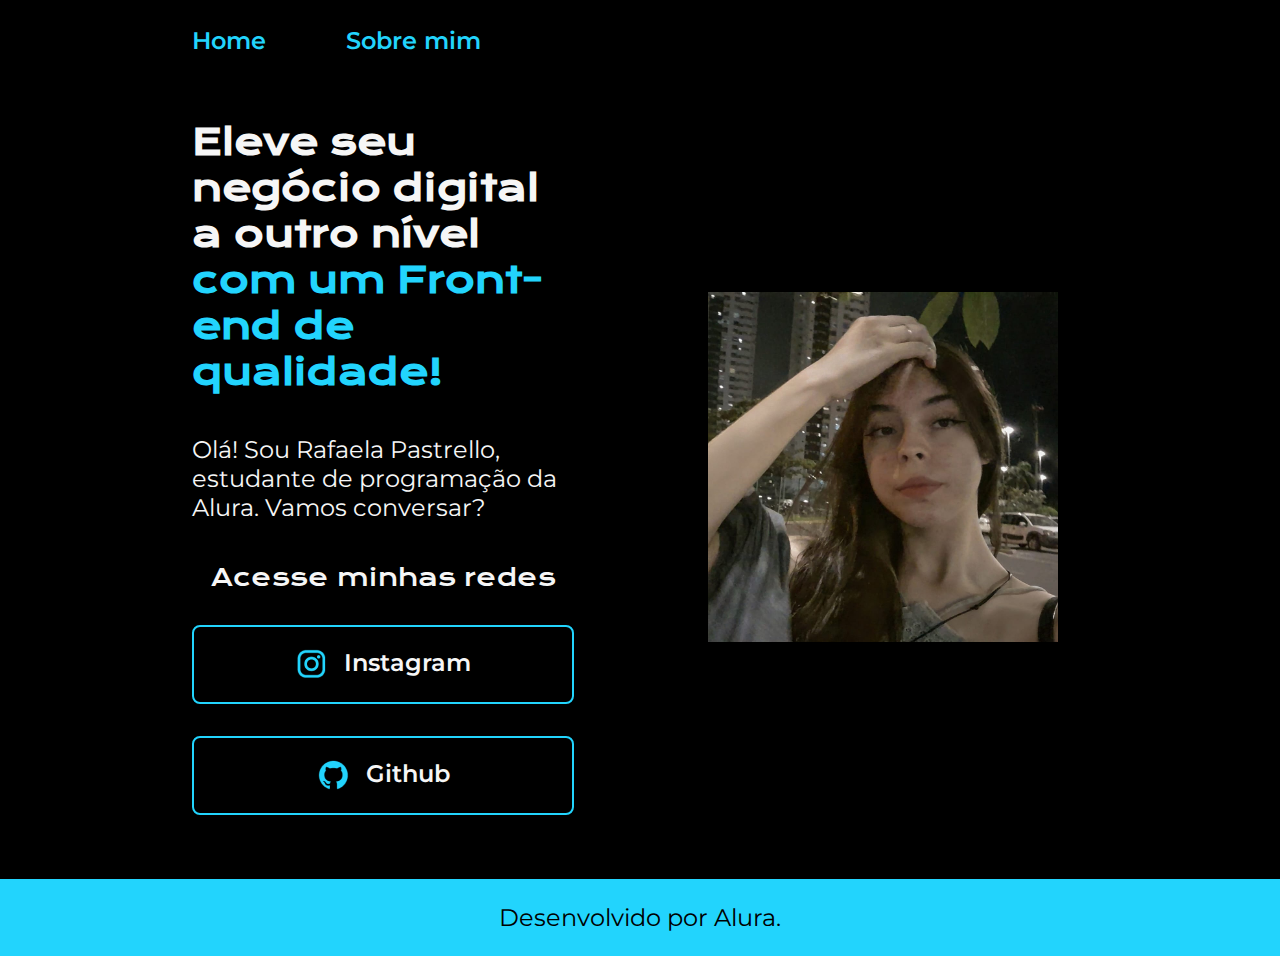
<file: index.html>
<!DOCTYPE html>
<html lang="pt-br">

<head>
    <meta charset="UTF-8">
    <meta http-equiv="X-UA-Compatible" content="IE=edge">
    <meta name="viewport" content="width=device-width, initial-scale=1.0">
    <title>Portifolio</title>
    <link rel="stylesheet" href="./styles/style.css">
</head>

<body>
    <header class="cabecalho">
        <nav class="cabecalho__menu">
            <a class="cabecalho__menu__link" href="index.html">Home</a>
            <a class="cabecalho__menu__link" href="about.html">Sobre mim</a>
        </nav>
    </header>
    <main class="apresentacao">
        <section class="apresentacao__conteudo">
            <h1 class="apresentacao__conteudo__titulo">Eleve seu negócio digital a outro nível <strong 
            class="titulo-destaque">com um Front-end de qualidade!
            </strong></h1>
            <p class="apresentacao__conteudo__texto">Olá! Sou Rafaela Pastrello, estudante de programação da Alura. Vamos conversar?</p>
            <div class="apresentacao__links">
                <h2 class="apresentacao__links__subtitulo">Acesse minhas redes</h2>
                <a class="apresentacao__links__link" href="https://www.instagram.com/raf.llosilva/">
                    <img src="./assets/instagram.png">
                    Instagram
                </a>
                <a class="apresentacao__links__link" href="https://github.com/rafllosilva">
                    <img src="./assets/github.png">
                    Github
                </a>
            </div>
        </section>
        <img class="foto-de-perfil" src="assets/foto-de-perfil.jpg" alt="Foto da Rafaela Pastrello">
    </main>
    <footer class="rodape">
        <p>Desenvolvido por Alura.</p>
    </footer>
</body>

</html>
</file>
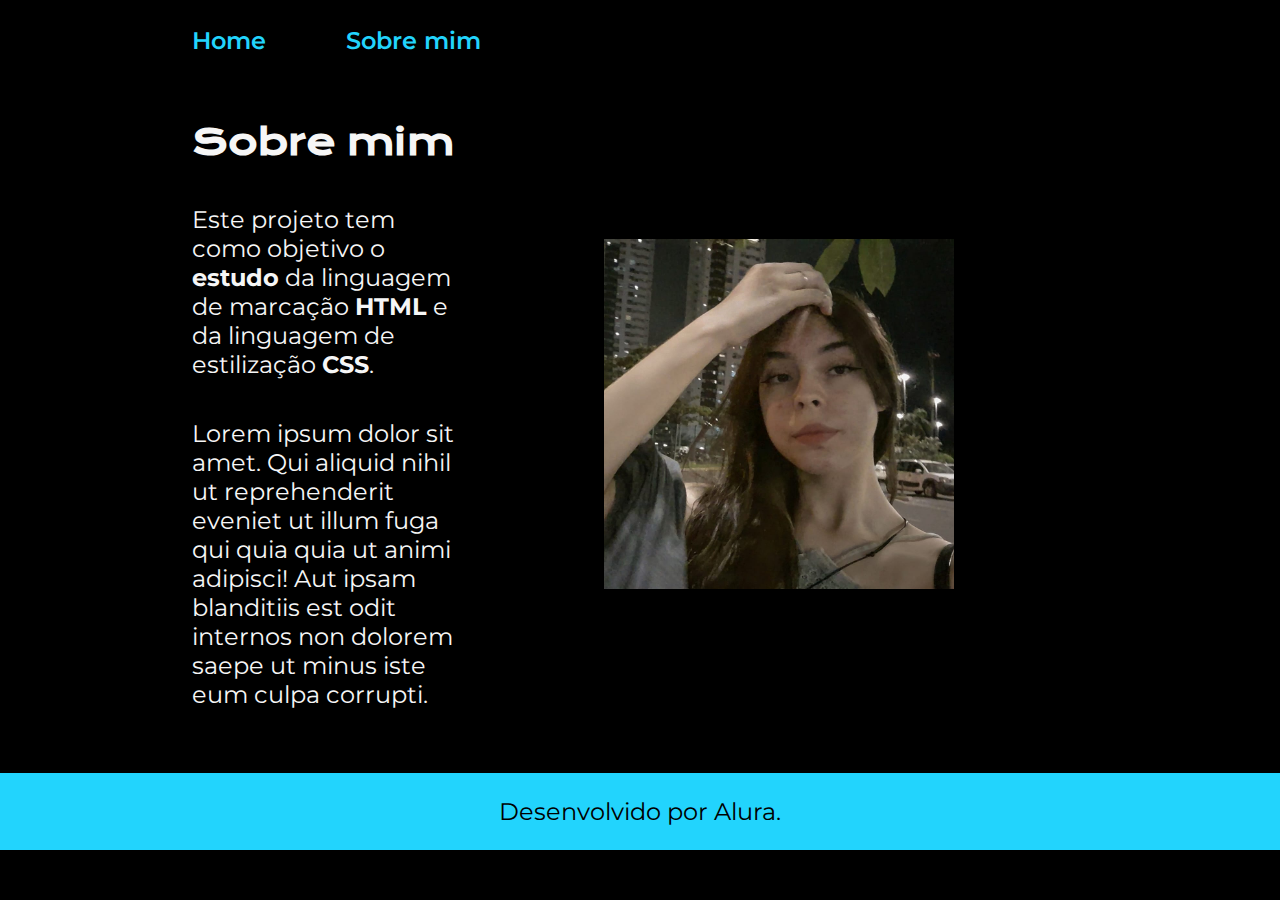
<file: about.html>
<!DOCTYPE html>
<html lang="pt-br">

<head>
    <meta charset="UTF-8">
    <meta http-equiv="X-UA-Compatible" content="IE=edge">
    <meta name="viewport" content="width=device-width, initial-scale=1.0">
    <title>Sobre mim</title>
    <link rel="stylesheet" href="./styles/style.css">
</head>

<body>
    <header class="cabecalho">
        <nav class="cabecalho__menu">
            <a class="cabecalho__menu__link" href="index.html">Home</a>
            <a class="cabecalho__menu__link" href="about.html">Sobre mim</a>
        </nav>
    </header>

    <main class="apresentacao">
        <section class="apresentacao__conteudo">
            <h1 class="apresentacao__conteudo__titulo">Sobre mim</h1>
            <p class="apresentacao__conteudo__texto">Este projeto tem como objetivo o <strong>estudo</strong> da linguagem de marcação <strong>HTML</strong> e da linguagem de estilização <strong>CSS</strong>.</p>
            <p class="apresentacao__conteudo__texto">
                Lorem ipsum dolor sit amet. Qui aliquid nihil ut reprehenderit eveniet ut illum fuga qui quia quia ut animi adipisci! Aut ipsam blanditiis est odit internos non dolorem saepe ut minus iste eum culpa corrupti. </p>
        </section>
        <img class="foto-de-perfil" src="assets/foto-de-perfil.jpg" alt="Foto da Rafaela Pastrello">
    </main>

    <footer class="rodape">
        <p>Desenvolvido por Alura.</p>
    </footer>
</body>

</html>
</file>
<file: styles/style.css>
@import url('https://fonts.googleapis.com/css2?family=Krona+One&family=Montserrat:wght@400;600&display=swap');

:root {
    --cor-primaria: #000000;
    --cor-secundaria: #F6F6F6;
    --cor-terciaria: #22D4FD;
    --cor-hover: #353535;

    --fonte-primaria: 'Krona One', sans-serif;
    --fonte-secundaria: 'Montserrat', sans-serif;
}
*{
    margin: 0;
    padding: 0;
}

body{
    box-sizing: border-box;
    background-color: var(--cor-primaria);
    color: var(--cor-secundaria);
}
.cabecalho{
    padding: 2% 0% 0% 15%;
}
.cabecalho__menu{
    display: flex;
    gap: 80px;
}
.cabecalho__menu__link{
    font-family: var(--fonte-secundaria);
    font-size: 24px;
    font-weight: 600;
    color: var(--cor-terciaria);
    text-decoration: none;
}
.apresentacao{
    padding: 5% 15%;
    display: flex;
    align-items: center;
    justify-content: space-between;
}
.apresentacao__conteudo{
    width: 615px;
    display: flex;
    flex-direction: column;
    gap: 40px;
}

.foto-de-perfil {
    max-width: 350px;
    padding: 5% 15%;
}

.apresentacao__conteudo__titulo{
    font-size: 36px;
    font-family: var(--fonte-primaria);
}
.titulo-destaque{
    color: var(--cor-terciaria);
}
.apresentacao__conteudo__texto{
    font-size: 24px;
    font-family: var(--fonte-secundaria);
}

.apresentacao__links{
    display: flex;
    flex-direction: column;
    justify-content: space-between;
    align-items: center;
    gap: 32px;
}
.apresentacao__links__subtitulo{
    font-family: var(--fonte-primaria);
    font-weight: 400;
    font-size: 24px;
}
.apresentacao__links__link{
    display: flex;
    justify-content: center;
    gap: 16px;
    border: 2px solid var(--cor-terciaria);
    width: 378px;
    text-align: center;
    border-radius: 8px;
    font-size: 24px;
    font-weight: 600;
    padding: 21.5px 0;
    text-decoration: none;
    color: var(--cor-secundaria);
    font-family: var(--fonte-secundaria);
}
.apresentacao__links__link:hover{
    background-color: var(--cor-hover);
    transition: 0.5s;
}
.rodape{
    color: var(--cor-primaria);
    background-color: var(--cor-terciaria);
    padding: 24px;
    text-align: center;
    font-family: var(--fonte-secundaria);
    font-size: 24px;
    font-weight: 400;
}
</file>
